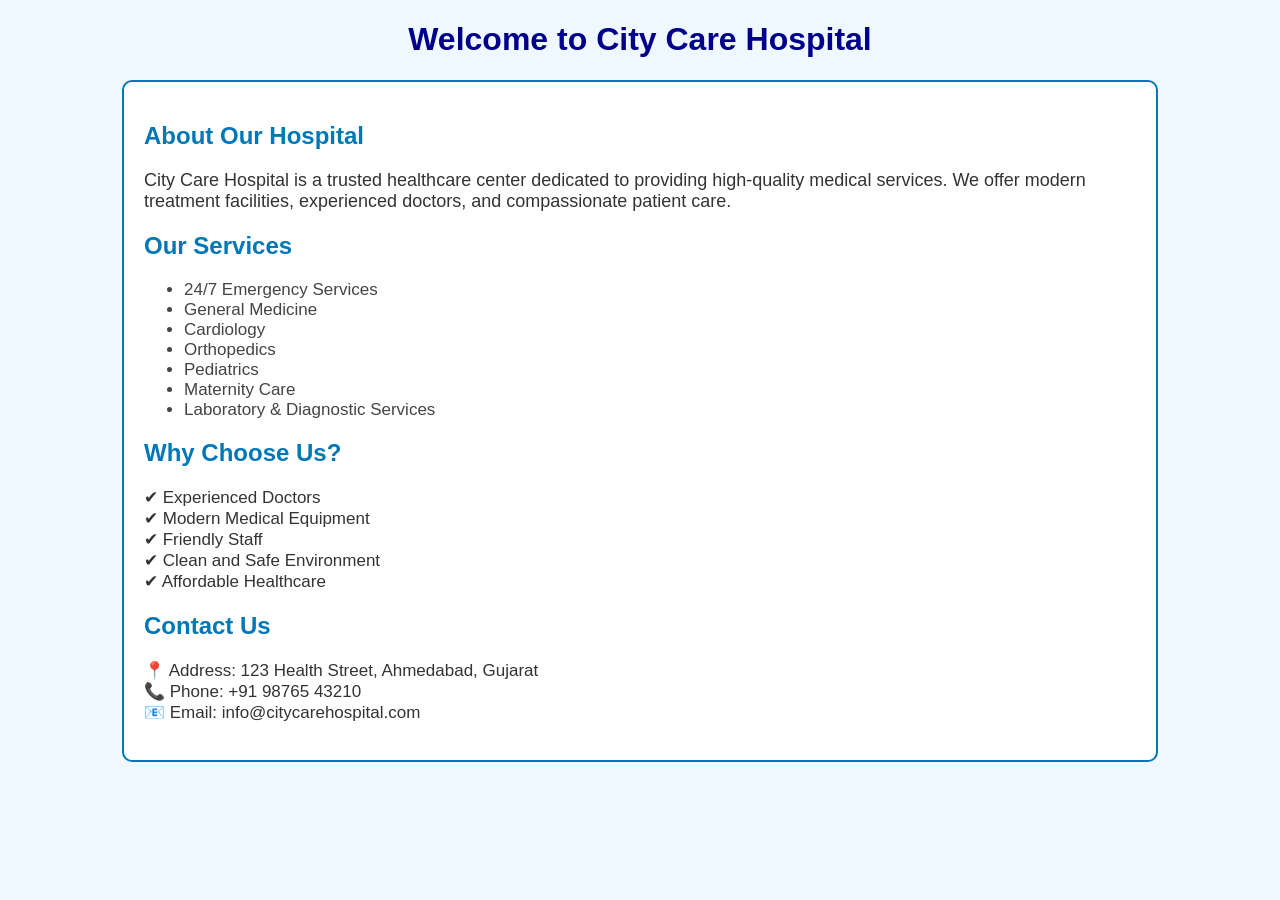
<file: about.html>
<!DOCTYPE html>
<html>
<head>
    <title>About Hospital</title>
</head>
<body style="font-family: Arial, sans-serif; background-color: #f0f8ff; margin: 20px;">

    <h1 style="color: darkblue; text-align: center;">
        Welcome to City Care Hospital
    </h1>

    <div style="background-color: white; padding: 20px; border: 2px solid #0077b6; border-radius: 10px; width: 80%; margin: auto;">

        <h2 style="color: #0077b6;">About Our Hospital</h2>

        <p style="font-size: 18px; color: #333;">
            City Care Hospital is a trusted healthcare center dedicated to providing
            high-quality medical services. We offer modern treatment facilities,
            experienced doctors, and compassionate patient care.
        </p>

        <h2 style="color: #0077b6;">Our Services</h2>

        <ul style="font-size: 17px; color: #444;">
            <li>24/7 Emergency Services</li>
            <li>General Medicine</li>
            <li>Cardiology</li>
            <li>Orthopedics</li>
            <li>Pediatrics</li>
            <li>Maternity Care</li>
            <li>Laboratory & Diagnostic Services</li>
        </ul>

        <h2 style="color: #0077b6;">Why Choose Us?</h2>

        <p style="font-size: 17px; color: #333;">
            ✔ Experienced Doctors<br>
            ✔ Modern Medical Equipment<br>
            ✔ Friendly Staff<br>
            ✔ Clean and Safe Environment<br>
            ✔ Affordable Healthcare
        </p>

        <h2 style="color: #0077b6;">Contact Us</h2>

        <p style="font-size: 17px; color: #333;">
            📍 Address: 123 Health Street, Ahmedabad, Gujarat<br>
            📞 Phone: +91 98765 43210<br>
            📧 Email: info@citycarehospital.com
        </p>

    </div>

</body>
</html>
</file>
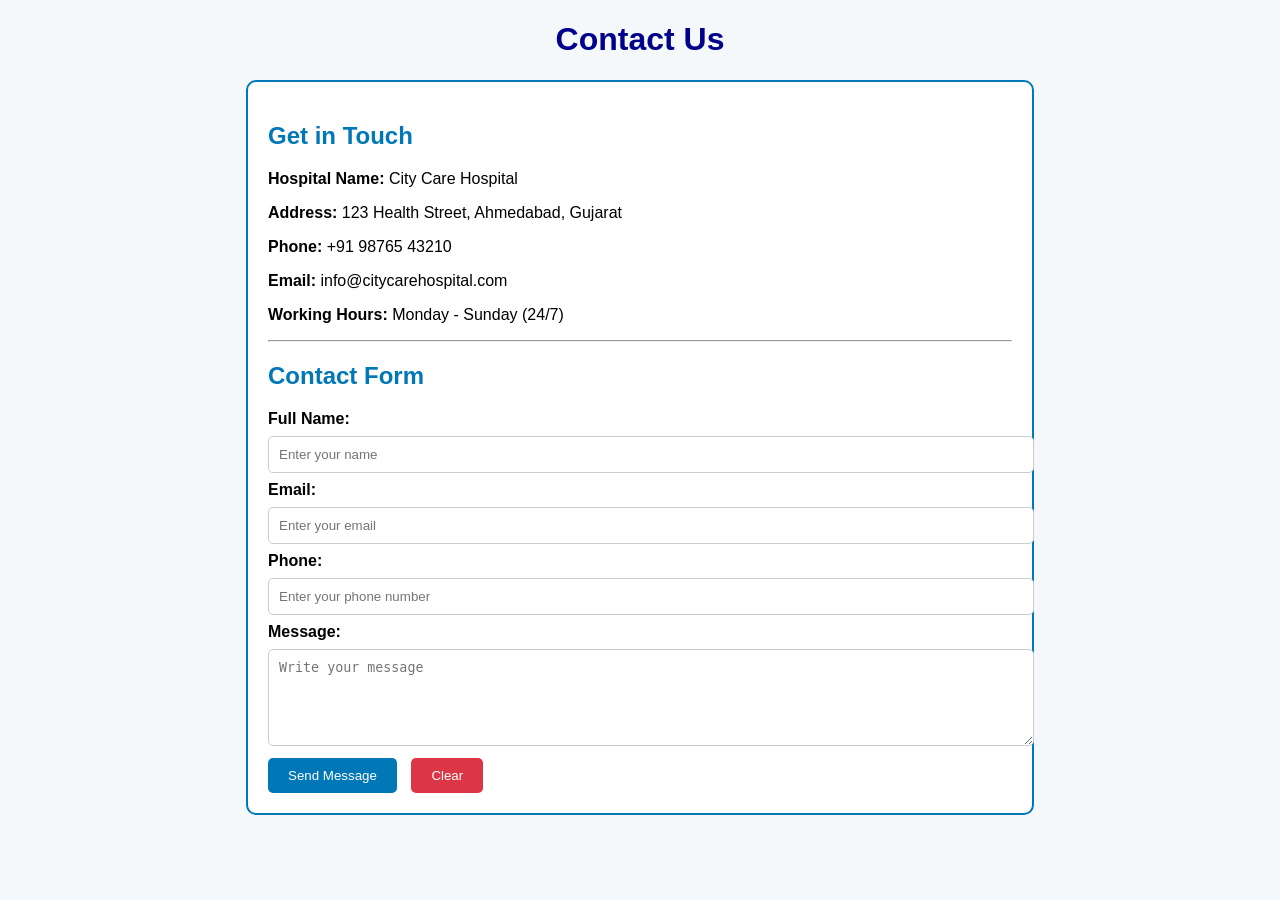
<file: contact.html>
<!DOCTYPE html>
<html>
<head>
    <title>Contact Us</title>
</head>
<body style="font-family: Arial, sans-serif; background-color: #f4f8fb; margin: 20px;">

    <h1 style="text-align: center; color: darkblue;">
        Contact Us
    </h1>

    <div style="width: 60%; margin: auto; background-color: white; padding: 20px; border: 2px solid #0077b6; border-radius: 10px;">

        <h2 style="color: #0077b6;">Get in Touch</h2>

        <p><strong>Hospital Name:</strong> City Care Hospital</p>
        <p><strong>Address:</strong> 123 Health Street, Ahmedabad, Gujarat</p>
        <p><strong>Phone:</strong> +91 98765 43210</p>
        <p><strong>Email:</strong> info@citycarehospital.com</p>
        <p><strong>Working Hours:</strong> Monday - Sunday (24/7)</p>

        <hr>

        <h2 style="color: #0077b6;">Contact Form</h2>

        <form>

            <label><strong>Full Name:</strong></label><br>
            <input type="text" placeholder="Enter your name"
                style="width:100%; padding:10px; margin:8px 0; border:1px solid #ccc; border-radius:5px;"><br>

            <label><strong>Email:</strong></label><br>
            <input type="email" placeholder="Enter your email"
                style="width:100%; padding:10px; margin:8px 0; border:1px solid #ccc; border-radius:5px;"><br>

            <label><strong>Phone:</strong></label><br>
            <input type="tel" placeholder="Enter your phone number"
                style="width:100%; padding:10px; margin:8px 0; border:1px solid #ccc; border-radius:5px;"><br>

            <label><strong>Message:</strong></label><br>
            <textarea rows="5" placeholder="Write your message"
                style="width:100%; padding:10px; margin:8px 0; border:1px solid #ccc; border-radius:5px;"></textarea><br>

            <input type="submit" value="Send Message"
                style="background-color:#0077b6; color:white; padding:10px 20px; border:none; border-radius:5px; cursor:pointer;">

            <input type="reset" value="Clear"
                style="background-color:#dc3545; color:white; padding:10px 20px; border:none; border-radius:5px; cursor:pointer; margin-left:10px;">

        </form>

    </div>

</body>
</html>
</file>
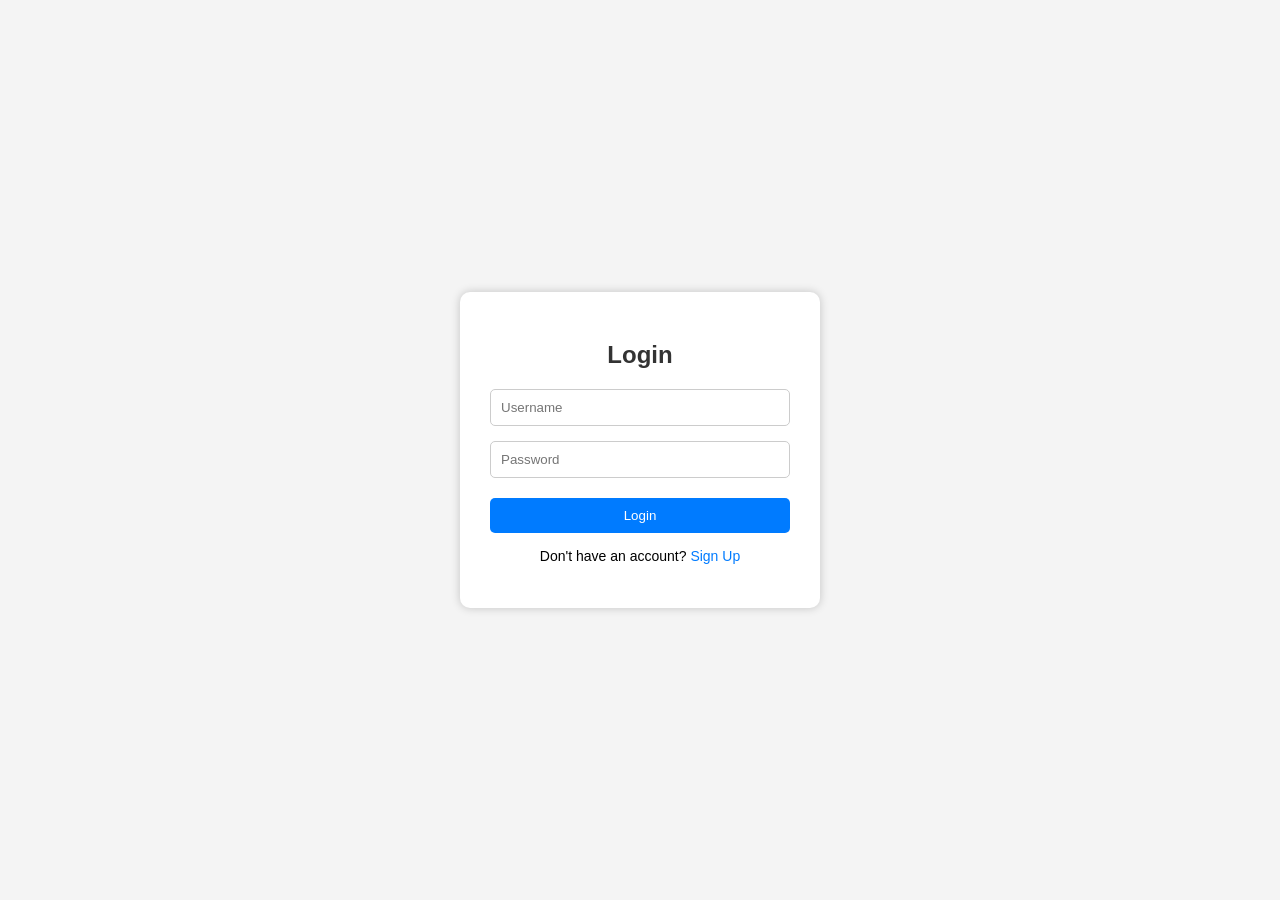
<file: login.html>
<!DOCTYPE html>
<html>
<head>
    <title>Simple Login Page</title>
</head>
<body style="margin:0; font-family:Arial, sans-serif; background:#f4f4f4; display:flex; justify-content:center; align-items:center; height:100vh;">

    <div style="background:#fff; padding:30px; border-radius:10px; box-shadow:0 0 10px rgba(0,0,0,0.2); width:300px; text-align:center;">
        <h2 style="margin-bottom:20px; color:#333;">Login</h2>

        <form>
            <input
                type="text"
                placeholder="Username"
                style="width:100%; padding:10px; margin-bottom:15px; border:1px solid #ccc; border-radius:5px; box-sizing:border-box;"
            >

            <input
                type="password"
                placeholder="Password"
                style="width:100%; padding:10px; margin-bottom:20px; border:1px solid #ccc; border-radius:5px; box-sizing:border-box;"
            >

            <button
                type="submit"
                style="width:100%; padding:10px; background:#007BFF; color:white; border:none; border-radius:5px; cursor:pointer;"
            >
                Login
            </button>
        </form>

        <p style="margin-top:15px; font-size:14px;">
            Don't have an account?
            <a href="#" style="color:#007BFF; text-decoration:none;">Sign Up</a>
        </p>
    </div>

</body>
</html>
</file>
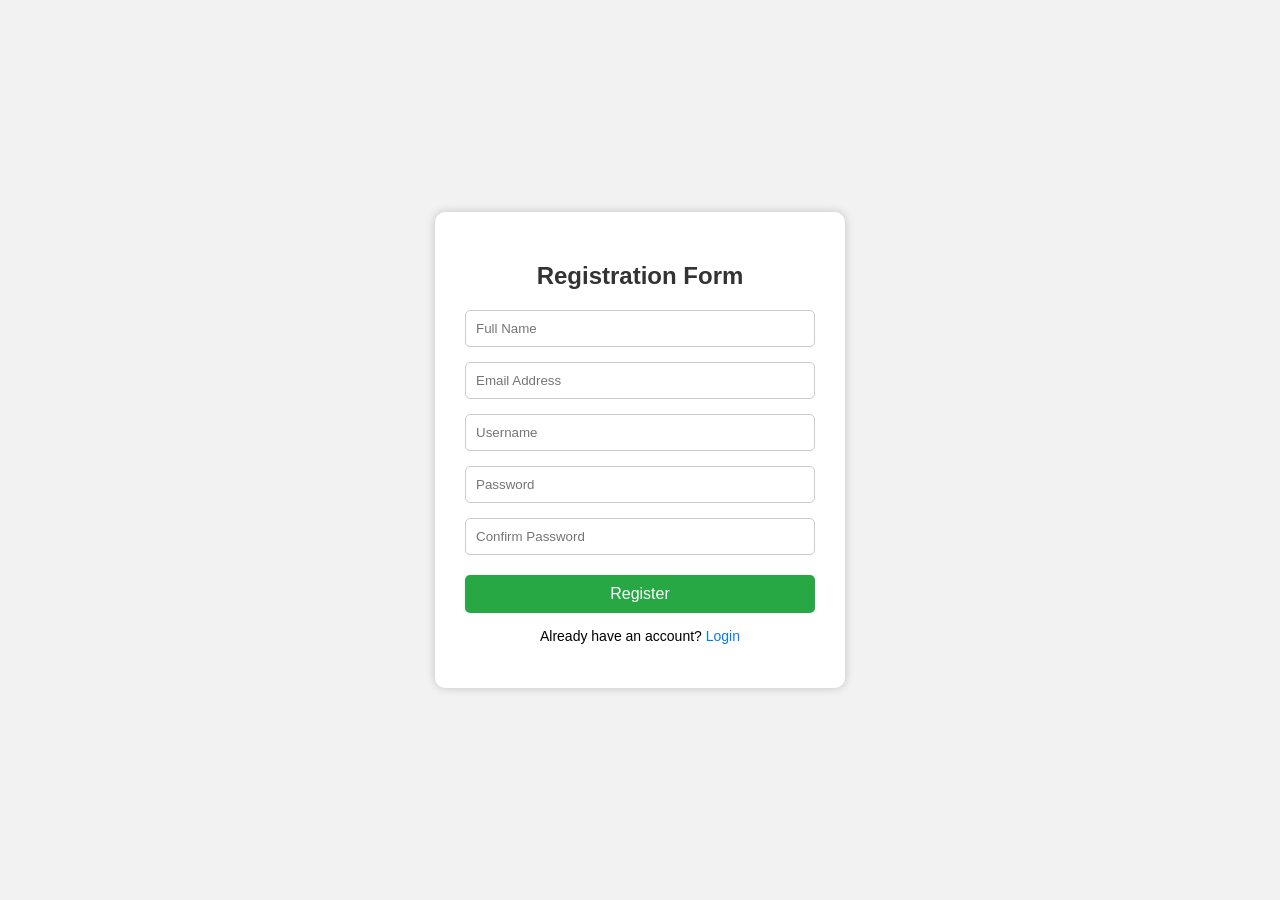
<file: registration.html>
<!DOCTYPE html>
<html>
<head>
    <title>Registration Page</title>
</head>
<body style="margin:0; font-family:Arial, sans-serif; background:#f2f2f2; display:flex; justify-content:center; align-items:center; height:100vh;">

    <div style="background:#fff; width:350px; padding:30px; border-radius:10px; box-shadow:0 0 10px rgba(0,0,0,0.2);">
        <h2 style="text-align:center; color:#333; margin-bottom:20px;">Registration Form</h2>

        <form>
            <input
                type="text"
                placeholder="Full Name"
                style="width:100%; padding:10px; margin-bottom:15px; border:1px solid #ccc; border-radius:5px; box-sizing:border-box;"
            >

            <input
                type="email"
                placeholder="Email Address"
                style="width:100%; padding:10px; margin-bottom:15px; border:1px solid #ccc; border-radius:5px; box-sizing:border-box;"
            >

            <input
                type="text"
                placeholder="Username"
                style="width:100%; padding:10px; margin-bottom:15px; border:1px solid #ccc; border-radius:5px; box-sizing:border-box;"
            >

            <input
                type="password"
                placeholder="Password"
                style="width:100%; padding:10px; margin-bottom:15px; border:1px solid #ccc; border-radius:5px; box-sizing:border-box;"
            >

            <input
                type="password"
                placeholder="Confirm Password"
                style="width:100%; padding:10px; margin-bottom:20px; border:1px solid #ccc; border-radius:5px; box-sizing:border-box;"
            >

            <button
                type="submit"
                style="width:100%; padding:10px; background:#28a745; color:white; border:none; border-radius:5px; cursor:pointer; font-size:16px;"
            >
                Register
            </button>
        </form>

        <p style="text-align:center; margin-top:15px; font-size:14px;">
            Already have an account?
            <a href="#" style="color:#007BFF; text-decoration:none;">Login</a>
        </p>
    </div>

</body>
</html>
</file>
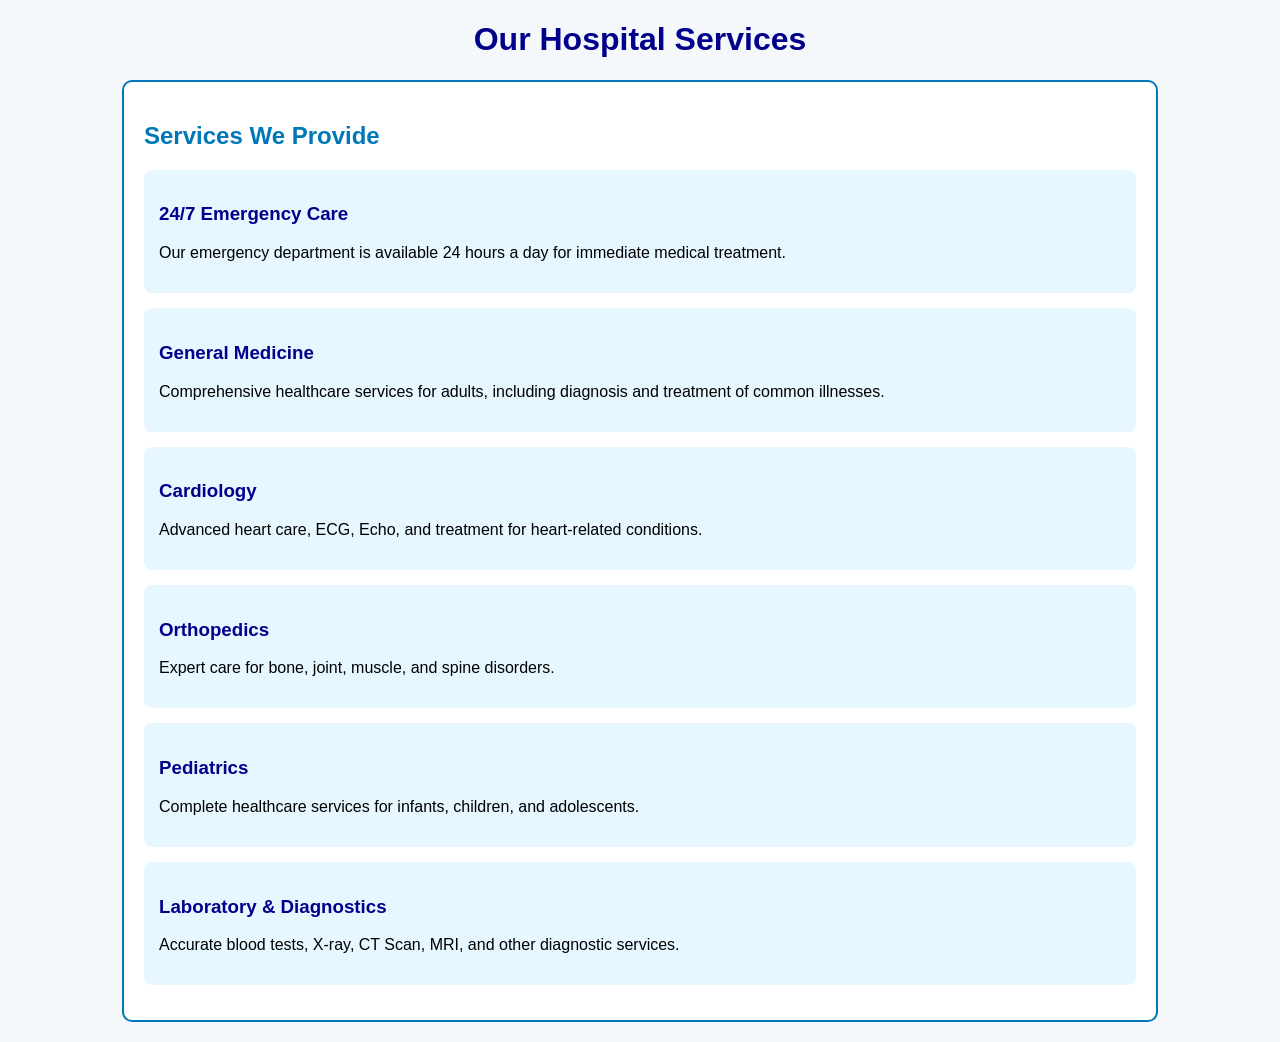
<file: services.html>
<!DOCTYPE html>
<html>
<head>
    <title>Hospital Services</title>
</head>
<body style="font-family: Arial, sans-serif; background-color: #f4f8fb; margin: 20px;">

    <h1 style="text-align: center; color: darkblue;">
        Our Hospital Services
    </h1>

    <div style="background-color: white; width: 80%; margin: auto; padding: 20px; border: 2px solid #0077b6; border-radius: 10px;">

        <h2 style="color: #0077b6;">Services We Provide</h2>

        <div style="background-color: #e6f7ff; padding: 15px; margin-bottom: 15px; border-radius: 8px;">
            <h3 style="color: darkblue;">24/7 Emergency Care</h3>
            <p>Our emergency department is available 24 hours a day for immediate medical treatment.</p>
        </div>

        <div style="background-color: #e6f7ff; padding: 15px; margin-bottom: 15px; border-radius: 8px;">
            <h3 style="color: darkblue;">General Medicine</h3>
            <p>Comprehensive healthcare services for adults, including diagnosis and treatment of common illnesses.</p>
        </div>

        <div style="background-color: #e6f7ff; padding: 15px; margin-bottom: 15px; border-radius: 8px;">
            <h3 style="color: darkblue;">Cardiology</h3>
            <p>Advanced heart care, ECG, Echo, and treatment for heart-related conditions.</p>
        </div>

        <div style="background-color: #e6f7ff; padding: 15px; margin-bottom: 15px; border-radius: 8px;">
            <h3 style="color: darkblue;">Orthopedics</h3>
            <p>Expert care for bone, joint, muscle, and spine disorders.</p>
        </div>

        <div style="background-color: #e6f7ff; padding: 15px; margin-bottom: 15px; border-radius: 8px;">
            <h3 style="color: darkblue;">Pediatrics</h3>
            <p>Complete healthcare services for infants, children, and adolescents.</p>
        </div>

        <div style="background-color: #e6f7ff; padding: 15px; margin-bottom: 15px; border-radius: 8px;">
            <h3 style="color: darkblue;">Laboratory & Diagnostics</h3>
            <p>Accurate blood tests, X-ray, CT Scan, MRI, and other diagnostic services.</p>
        </div>

    </div>

</body>
</html>
</file>
